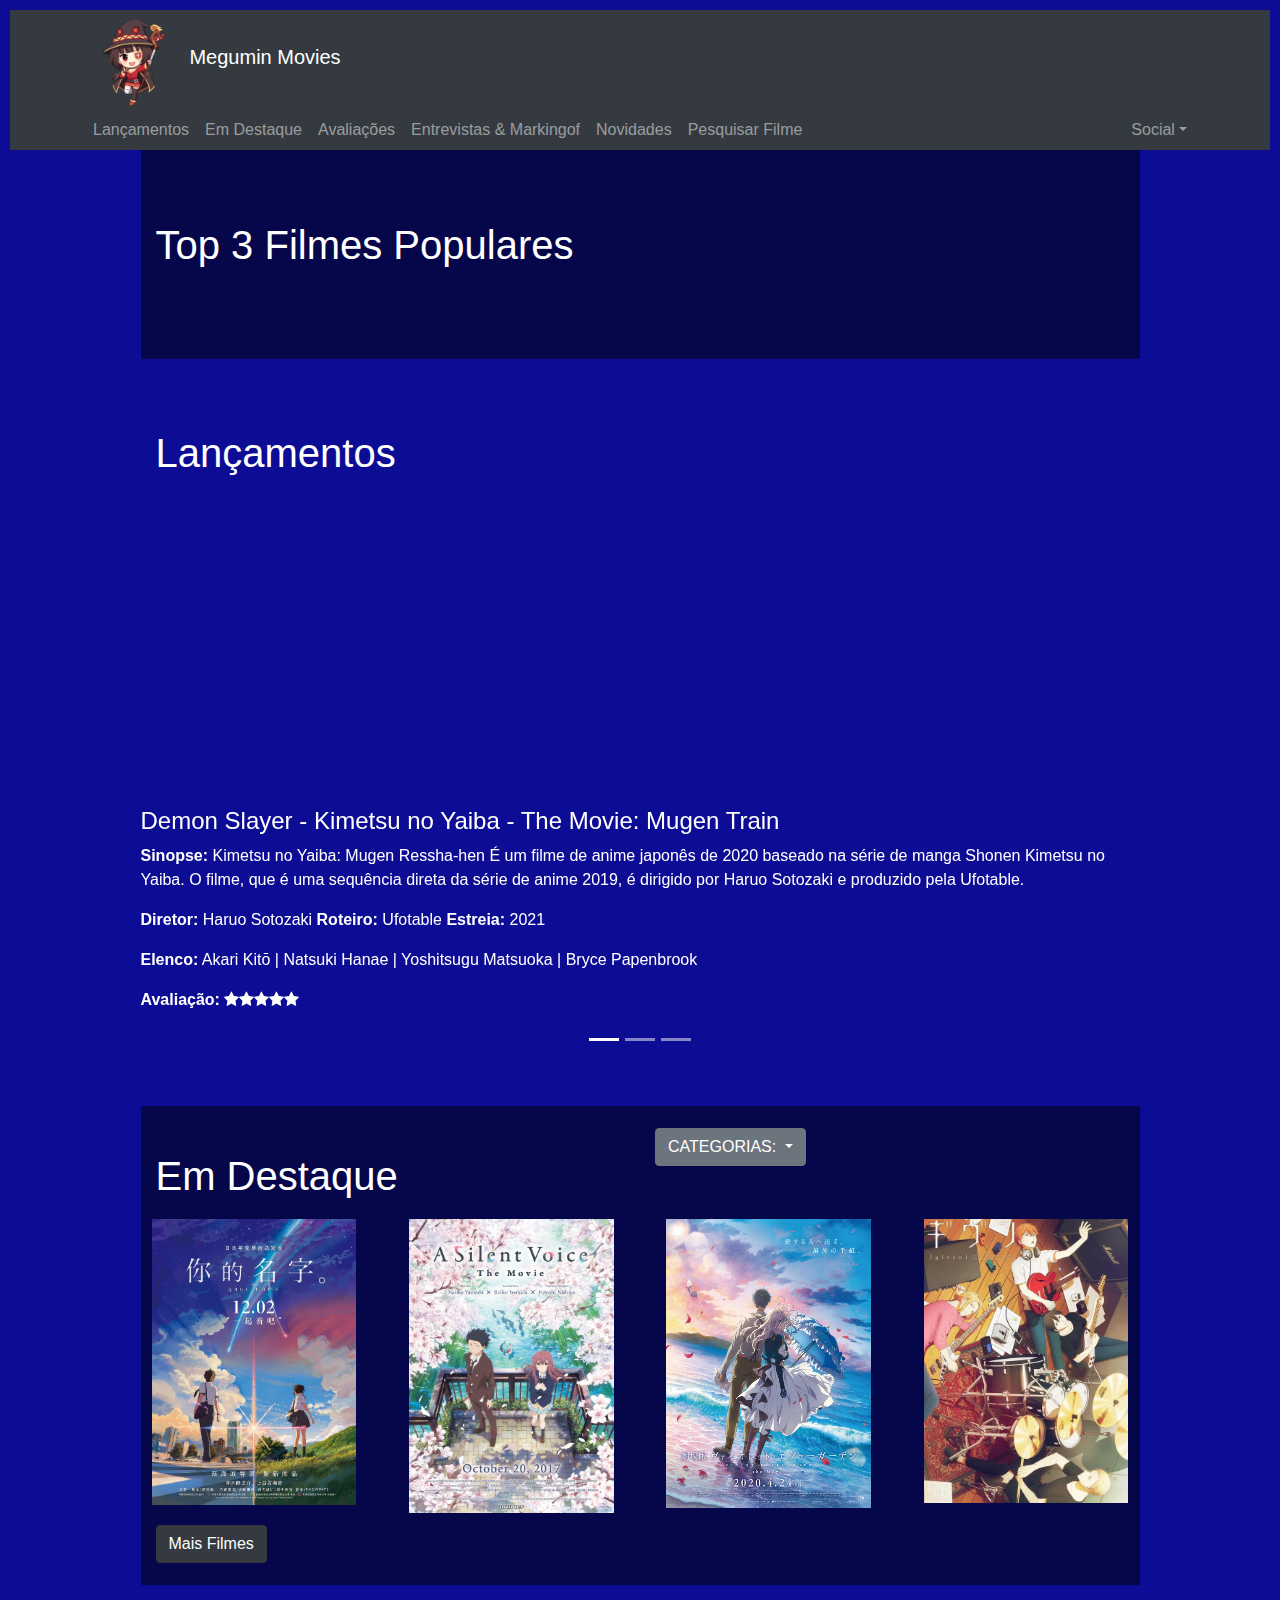
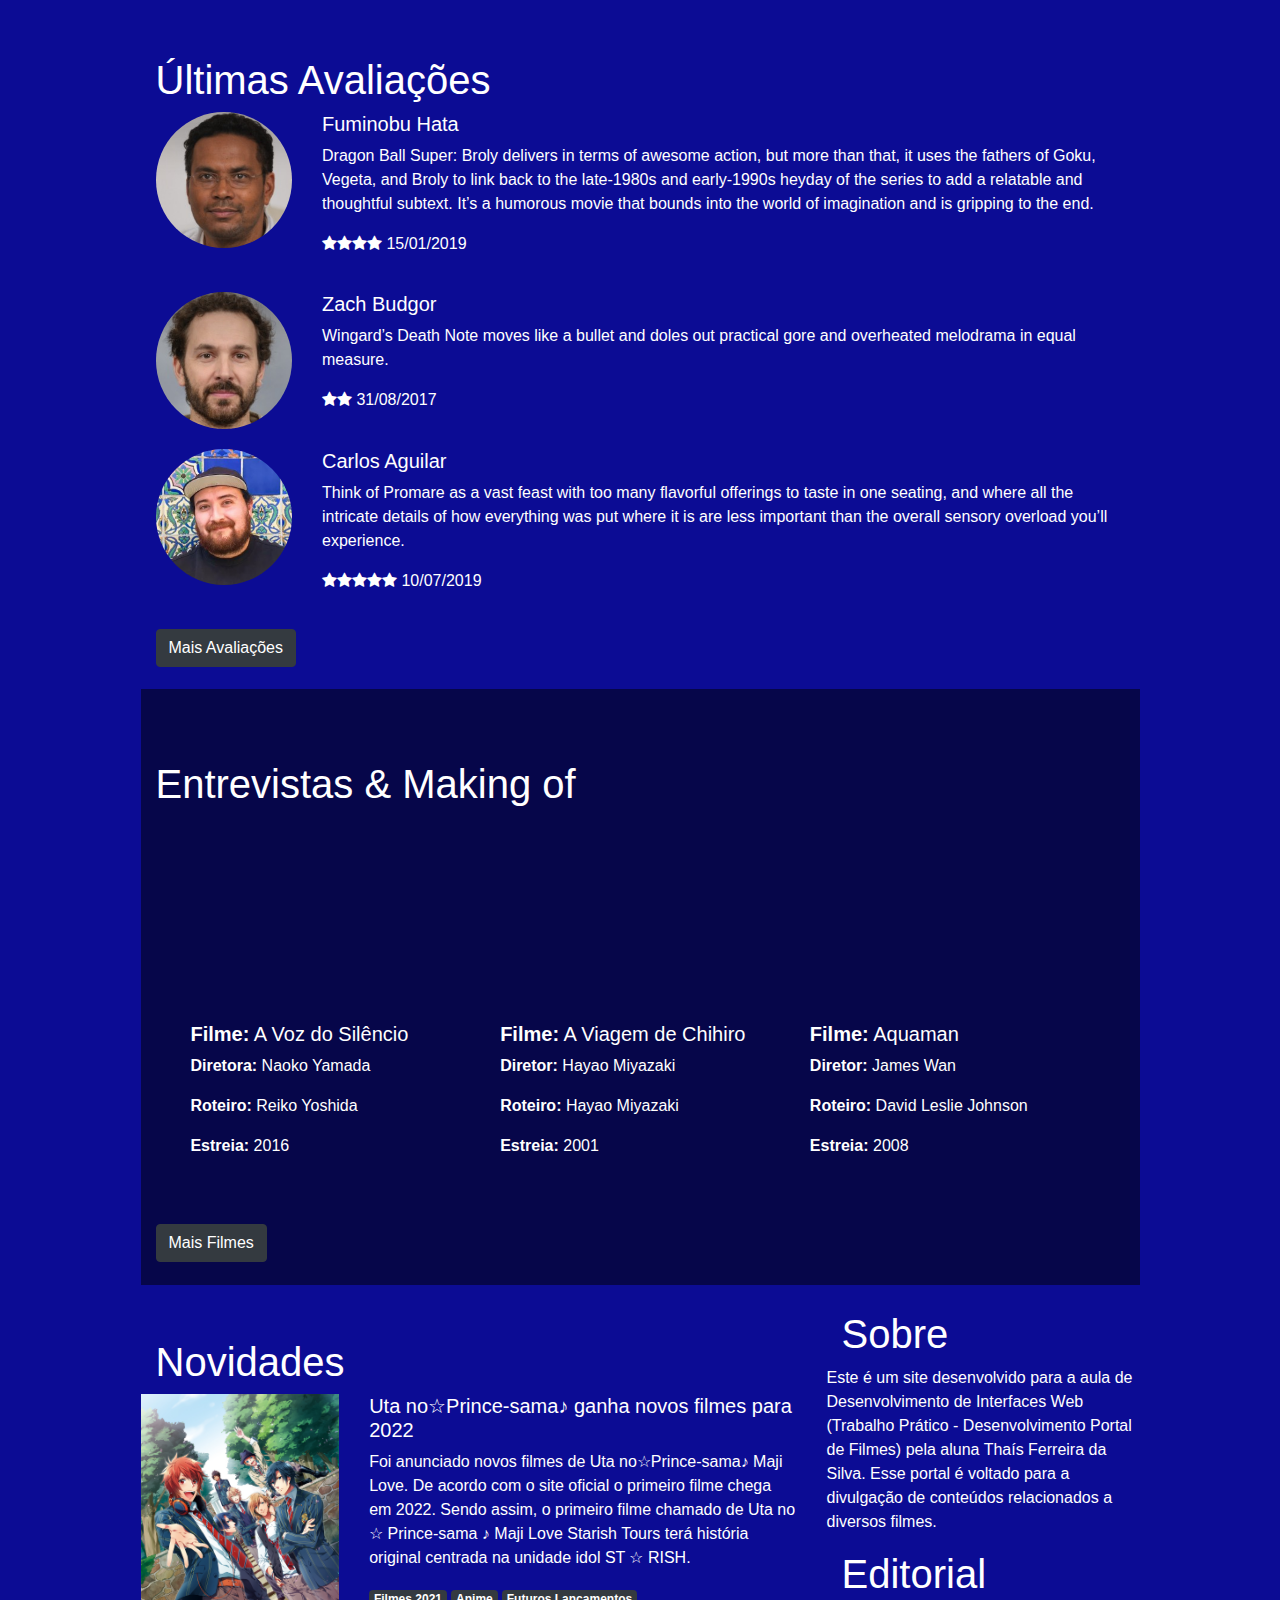
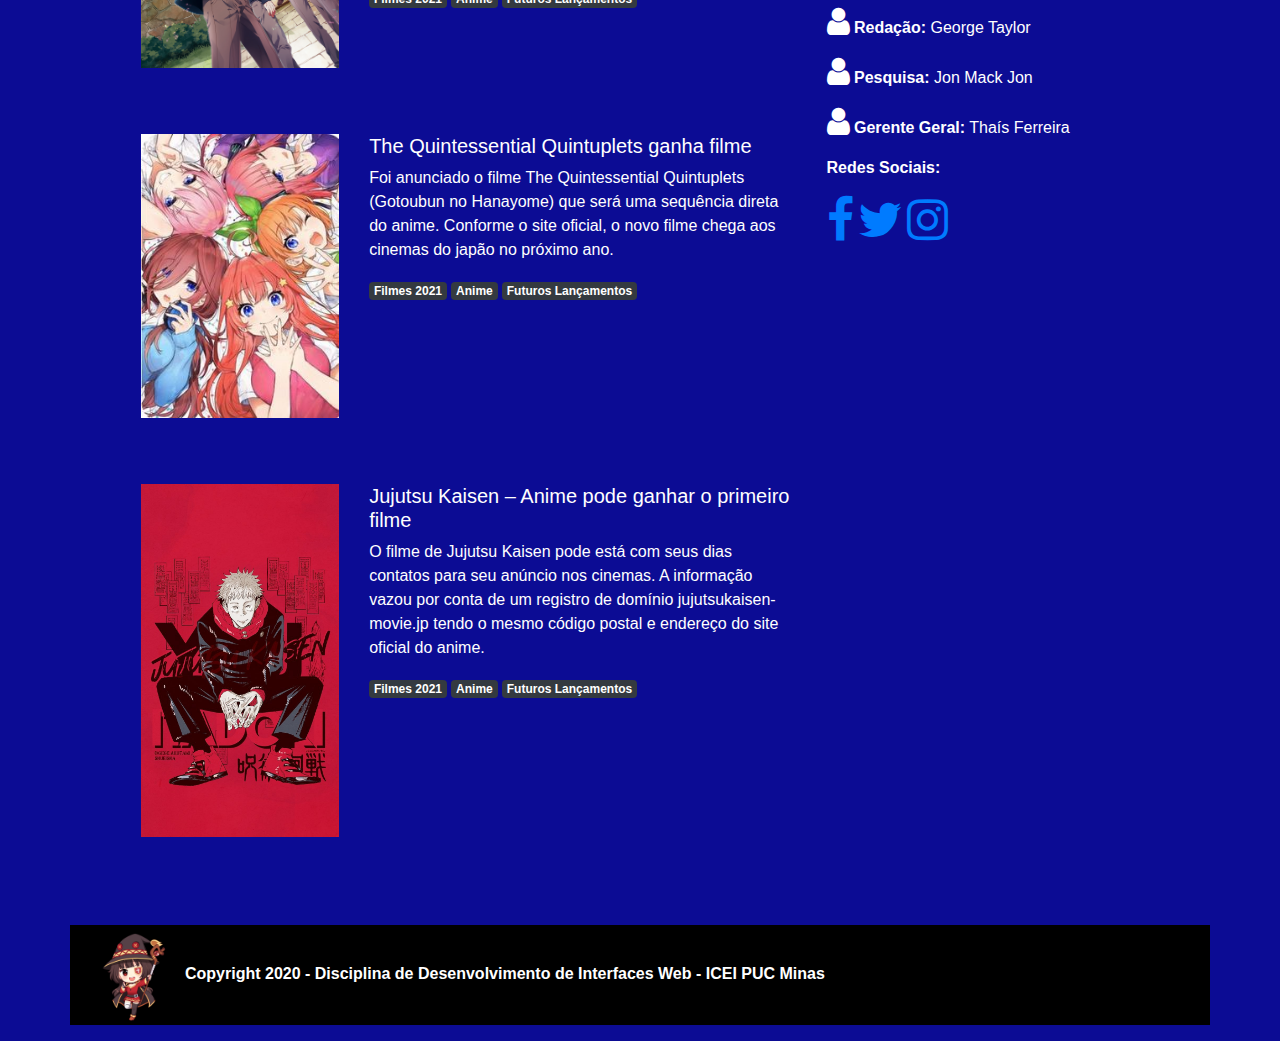
<file: index.html>
<!DOCTYPE html>

<html lang="pt-br">

<head>
    <!--Required metn tags-->
    <meta charset="utf-8">
    <meta name="viewport" content="width=device-width, initial-scale=1, shrink-to-fit=no">
    <title>Megumin Movies</title>

    <!--Bootstrap css-->
    <link rel="stylesheet" href="https://stackpath.bootstrapcdn.com/bootstrap/4.4.1/css/bootstrap.min.css"
        integrity="sha384-Vkoo8x4CGsO3+Hhxv8T/Q5PaXtkKtu6ug5TOeNV6gBiFeWPGFN9MuhOf23Q9Ifjh" crossorigin="anonymous">
    <link rel="stylesheet" href="//maxcdn.bootstrapcdn.com/font-awesome/4.3.0/css/font-awesome.min.css">
    <link rel="stylesheet" href="styleportaldefilmesAPI.css">
</head>

<body>
    <header>
        <nav class="navbar-expand-lg navbar-dark bg-dark">
            <div class="container">
                <img src="anime1.png" class="navLogo">
                <a class="navbar-brand h1 mb-0" href="index.html">Megumin Movies</a>
                <button class="navbar-toggler" type="button" data-toggle="collapse" data-target="#navbarSite">
                    <span class="navbar-toggler-icon"></span>
                </button>
                <div class="collapse navbar-collapse" id="navbarSite">
                    <ul class="navbar-nav mr-auto">
                        <li class="nav-item">
                            <a class="nav-link" href="#lan">Lançamentos</a>
                        </li>
                        <li class="nav-item">
                            <a class="nav-link" href="#des">Em Destaque</a>
                        </li>
                        <li class="nav-item">
                            <a class="nav-link" href="#ua">Avaliações</a>
                        </li>
                        <li class="nav-item">
                            <a class="nav-link" href="#em">Entrevistas & Markingof</a>
                        </li>
                        <li class="nav-item">
                            <a class="nav-link" href="#nov">Novidades</a>
                        </li>
                        <li class="nav-item">
                            <a class="nav-link" href="./pesquisa.html">Pesquisar Filme</a>
                        </li>
                    </ul>
                    <ul class="navbar-nav ml-auto">
                        <li class="nav-item dropdown">
                            <a class="nav-link dropdown-toggle" href="#" data-toggle="dropdown" id="navDrop">Social</a>
                            <div class="dropdown-menu">
                                <a target="_blank" class="dropdown-item"
                                    href="https://www.facebook.com/thais.ferreira.7965692">Facebook</a>
                                <a target="_blank" class="dropdown-item"
                                    href="https://www.instagram.com/thais_ferreira_ds/">Instagram</a>
                                <a target="_blank" class="dropdown-item"
                                    href="https://twitter.com/arquira2000">Twitter</a>
                            </div>
                        </li>
                    </ul>
                </div>
            </div>
        </nav>

    </header>
    <main class="container main">

        <section id="fp" class="row area filmes-populares">
            <div class="col-12">
                <h1>Top 3 Filmes Populares</h1>
            </div>
            <div class="row" id="movies-popular"></div>
        </section>

        <section id="lan" class="row area lancamento">
            <div class="col-12">
                <h1>Lançamentos</h1>
            </div>
            <div id="carouselExampleIndicators" class="carousel slide" data-ride="carousel">
                <ol class="carousel-indicators">
                    <li data-target="#carouselExampleIndicators" data-slide-to="0" class="active"></li>
                    <li data-target="#carouselExampleIndicators" data-slide-to="1"></li>
                    <li data-target="#carouselExampleIndicators" data-slide-to="2"></li>
                </ol>
                <div class="carousel-inner">
                    <div class="carousel-item active">
                        <div class="row blocolancamento">
                            <div class="col-12">
                                <iframe class="videolancamento"
                                    src="https://www.youtube.com/embed/ATJYac_dORw" title="YouTube video player"
                                    frameborder="0"
                                    allow="accelerometer; autoplay; clipboard-write; encrypted-media; gyroscope; picture-in-picture"
                                    allowfullscreen></iframe>
                                <iframe class="videolancamentom" src="https://www.youtube.com/embed/ATJYac_dORw"
                                    title="YouTube video player" frameborder="0"
                                    allow="accelerometer; autoplay; clipboard-write; encrypted-media; gyroscope; picture-in-picture"
                                    allowfullscreen></iframe>
                            </div>
                            <div class="col-12">
                                <h4>Demon Slayer - Kimetsu no Yaiba - The Movie: Mugen Train</h4>
                                <p><b>Sinopse:</b> Kimetsu no Yaiba: Mugen Ressha-hen É um filme de anime japonês de
                                    2020 baseado na série de manga Shonen Kimetsu no Yaiba. O filme, que é uma sequência
                                    direta da série de anime 2019, é dirigido por Haruo Sotozaki e produzido pela
                                    Ufotable.</p>
                                <p><b>Diretor:</b> Haruo Sotozaki <b>Roteiro:</b> Ufotable <b>Estreia:</b> 2021</p>
                                <p><b>Elenco:</b> Akari Kitō | Natsuki Hanae | Yoshitsugu Matsuoka | Bryce Papenbrook
                                </p>
                                <p><b>Avaliação:</b> <i class="fa fa-star"></i><i class="fa fa-star"></i><i
                                        class="fa fa-star"></i><i class="fa fa-star"></i><i class="fa fa-star"></i></p>
                            </div>
                        </div>
                    </div>
                    <div class="carousel-item">
                        <div class="row blocolancamento">
                            <div class="col-12">
                                <iframe class="videolancamento"
                                    src="https://www.youtube.com/embed/WN7OOohsXD8" title="YouTube video player"
                                    frameborder="0"
                                    allow="accelerometer; autoplay; clipboard-write; encrypted-media; gyroscope; picture-in-picture"
                                    allowfullscreen></iframe>
                                <iframe class="videolancamentom" src="https://www.youtube.com/embed/WN7OOohsXD8"
                                    title="YouTube video player" frameborder="0"
                                    allow="accelerometer; autoplay; clipboard-write; encrypted-media; gyroscope; picture-in-picture"
                                    allowfullscreen></iframe>
                            </div>
                            <div class="col-12">
                                <h4>My Hero Academia Movie 3: World Heroes' Mission</h4>
                                <p><b>Sinopse:</b> My Hero Academia: World Heroes Mission é uma história original que se
                                    passa durante o inverno do arco Hero Internship. Há um grupo misterioso que está
                                    determinado a eliminar todos aqueles com individualidades. Então, para salvar a
                                    todos, os Pro-Heroes precisam formar uma equipe mundial de heróis. É nesse momento
                                    que Deku, Bakugo, Todoroki e outros estudantes da U.A. Academy são chamados para
                                    combater essa ameaça. Será que eles vão conseguir salvar o mundo a tempo, antes da
                                    humanidade ser varrida da Terra?</p>
                                <p><b>Diretor:</b> Kenji Nagasaki <b>Roteiro:</b> Yōsuke Kuroda <b>Estreia:</b> 2021</p>
                                <p><b>Elenco:</b> Daiki Yamashita | Kenta Miyake | Christopher Sabat | Nobuhiko Okamoto
                                </p>
                                <p><b>Avaliação:</b> <i class="fa fa-star"></i><i class="fa fa-star"></i><i
                                        class="fa fa-star"></i><i class="fa fa-star"></i><i class="fa fa-star"></i></p>
                            </div>
                        </div>
                    </div>
                    <div class="carousel-item">
                        <div class="row blocolancamento">
                            <div class="col-12">
                                <iframe class="videolancamento"
                                    src="https://www.youtube.com/embed/IkcAhZlmE7w" title="YouTube video player"
                                    frameborder="0"
                                    allow="accelerometer; autoplay; clipboard-write; encrypted-media; gyroscope; picture-in-picture"
                                    allowfullscreen></iframe>
                                <iframe class="videolancamentom" src="https://www.youtube.com/embed/IkcAhZlmE7w"
                                    title="YouTube video player" frameborder="0"
                                    allow="accelerometer; autoplay; clipboard-write; encrypted-media; gyroscope; picture-in-picture"
                                    allowfullscreen></iframe>
                            </div>
                            <div class="col-12">
                                <h4>YURI!!! on ICE the movie : ICE ADOLESCENCE</h4>
                                <p><b>Sinopse:</b> A série centra-se na relação entre o patinador artístico japonês Yuri
                                    Katsuki e seu herói Victor Nikiforov, o campeão russo da patinagem artística no gelo
                                    que torna-se o treinador de Yuri e o jovem patinador prodígio russo Yuri Plisetsky,
                                    que torna-se o rival de Yuri Katsuki.</p>
                                <p><b>Diretora:</b> Sayo Yamamoto <b>Roteiro:</b> Mitsurou Kubo <b>Estreia:</b>2021</p>
                                <p><b>Elenco:</b> Toshiyuki Toyonaga | Yoshimasa Hosoya | Junichi Suwabe</p>
                                <p><b>Avaliação:</b> <i class="fa fa-star"></i><i class="fa fa-star"></i><i
                                        class="fa fa-star"></i><i class="fa fa-star"></i><i class="fa fa-star"></i></p>
                            </div>
                        </div>
                    </div>
                </div>
                <a class="carousel-control-prev" href="#carouselExampleIndicators" role="button" data-slide="prev">
                    <span class="carousel-control-prev-icon" aria-hidden="true"></span>
                    <span class="sr-only">Previous</span>
                </a>
                <a class="carousel-control-next" href="#carouselExampleIndicators" role="button" data-slide="next">
                    <span class="carousel-control-next-icon" aria-hidden="true"></span>
                    <span class="sr-only">Next</span>
                </a>
            </div>
        </section>

        <section id="des" class="row area destaque">
            <div class="col-12 col-sm-6">
                <h1>Em Destaque</h1>
            </div>
            <div class="col-12 col-sm-6 dropdown">
                <button type="button" class="btn btn-secondary dropdown-toggle desdrop" data-toggle="dropdown">
                    CATEGORIAS:
                </button>
                <div class="dropdown-menu">
                    <a class="dropdown-item" href="#">Todas</a>
                    <a class="dropdown-item" href="#">Ação e aventura</a>
                    <a class="dropdown-item" href="#">Drama</a>
                    <a class="dropdown-item" href="#">Comédia romântica</a>
                    <a class="dropdown-item" href="#">Ficção cienífica</a>
                    <a class="dropdown-item" href="#">Terror</a>
                </div>
            </div>
            <div class="row">
                <div class="col-12 col-sm-12 col-md-6 col-lg-3">
                    <a href="https://www.netflix.com/br/title/80161371"><img src="CoverYourName.jpg"
                            class="imgdestaque"></a>
                </div>

                <div class="col-12 col-sm-12 col-md-6 col-lg-3">
                    <a href="https://www.netflix.com/br/title/80223226"><img src="CoverASilentVoice.jpg"
                            class="imgdestaque"></a>
                </div>

                <div class="col-12 col-sm-12 col-md-6 col-lg-3">
                    <a href="https://www.netflix.com/br/title/80182123"><img src="CoverVioletEvergarden.png"
                            class="imgdestaque"></a>
                </div>
                <div class="col-12 col-sm-12 col-md-6 col-lg-3">
                    <a href="https://animesonline.vip/given-movie/"><img src="CoverGiven.jpg" class="imgdestaque"></a>
                </div>
            </div>
            <div class="col-12">
                <button type="button" class="btn btn-dark">Mais Filmes</button>
            </div>
        </section>

        <section id="ua" class="row area ultimasavaliacoes">
            <div class="col-12">
                <h1>Últimas Avaliações</h1>
            </div>
            <div class="col-12 col-sm-3 col-md-3 col-lg-2 av">
                <img src="avaliador1.jpg" class="rounded-circle imgua" alt="Cinque Terre">
            </div>
            <div class="col-12 col-sm-9 col-md-9 col-lg-10 av">
                <h5>Fuminobu Hata</h5>
                <p>Dragon Ball Super: Broly delivers in terms of awesome action, but more than that, it uses the fathers
                    of Goku, Vegeta, and Broly to link back to the late-1980s and early-1990s heyday of the series to
                    add a relatable and thoughtful subtext. It’s a humorous movie that bounds into the world of
                    imagination and is gripping to the end.</p>
                <p><i class="fa fa-star"></i><i class="fa fa-star"></i><i class="fa fa-star"></i><i
                        class="fa fa-star"></i> 15/01/2019</p>
            </div>
            <div class="col-12 col-sm-3 col-md-3 col-lg-2 av">
                <img src="avaliador2.jpg" class="rounded-circle imgua" alt="Cinque Terre">
            </div>
            <div class="col-12 col-sm-9 col-md-9 col-lg-10 av">
                <h5>Zach Budgor</h5>
                <p>Wingard’s Death Note moves like a bullet and doles out practical gore and overheated melodrama in
                    equal measure.</p>
                <p><i class="fa fa-star"></i><i class="fa fa-star"></i> 31/08/2017</p>
            </div>
            <div class="col-12 col-sm-3 col-md-3 col-lg-2 av">
                <img src="avaliador3.png" class="rounded-circle imgua" alt="Cinque Terre">
            </div>
            <div class="col-12 col-sm-9 col-md-9 col-lg-10 av">
                <h5>Carlos Aguilar</h5>
                <p>Think of Promare as a vast feast with too many flavorful offerings to taste in one seating, and where
                    all the intricate details of how everything was put where it is are less important than the overall
                    sensory overload you’ll experience.</p>
                <p><i class="fa fa-star"></i><i class="fa fa-star"></i><i class="fa fa-star"></i><i
                        class="fa fa-star"></i><i class="fa fa-star"></i> 10/07/2019</p>
            </div>
            <div class="col-12">
                <button type="button" class="btn btn-dark">Mais Avaliações</button>
            </div>
        </section>

        <section id="em" class="row area entrevistas">
            <div class="col-12">
                <h1>Entrevistas & Making of</h1>
            </div>
            <div class="row divVideosEntrevista">
                <div class="col-12 col-lg-4 emvideo">
                    <iframe class="videoentrevista"
                        src="https://www.youtube.com/embed/b3qt_XjT-Wo" title="YouTube video player" frameborder="0"
                        allow="accelerometer; autoplay; clipboard-write; encrypted-media; gyroscope; picture-in-picture"
                        allowfullscreen></iframe>
                    <h5><b>Filme:</b> A Voz do Silêncio</h5>
                    <p><b>Diretora:</b> Naoko Yamada</p>
                    <p><b>Roteiro:</b> Reiko Yoshida</p>
                    <p><b>Estreia:</b> 2016</p>
                </div>

                <div class="col-12 col-lg-4 emvideo">
                    <iframe class="videoentrevista"
                        src="https://www.youtube.com/embed/ZJ7ymWBf7XE" title="YouTube video player" frameborder="0"
                        allow="accelerometer; autoplay; clipboard-write; encrypted-media; gyroscope; picture-in-picture"
                        allowfullscreen></iframe>
                    <h5><b>Filme:</b> A Viagem de Chihiro</h5>
                    <p><b>Diretor:</b> Hayao Miyazaki</p>
                    <p><b>Roteiro:</b> Hayao Miyazaki</p>
                    <p><b>Estreia:</b> 2001</p>
                </div>

                <div class="col-12 col-lg-4 emvideo">
                    <iframe class="videoentrevista"
                        src="https://www.youtube.com/embed/0HEvyxNJRks" title="YouTube video player" frameborder="0"
                        allow="accelerometer; autoplay; clipboard-write; encrypted-media; gyroscope; picture-in-picture"
                        allowfullscreen></iframe>
                    <h5><b>Filme:</b> Aquaman</h5>
                    <p><b>Diretor:</b> James Wan</p>
                    <p><b>Roteiro:</b> 	David Leslie Johnson</p>
                    <p><b>Estreia:</b> 2008</p>
                </div>
            </div>
            <div class="col-12">
                <button type="button" class="btn btn-dark">Mais Filmes</button>
            </div>
        </section>

        <section id="nov" class="row area nse">
            <div class="row">
                <div class="col-12 col-sm-12 col-md-8 col-lg-8">
                    <div class="col-12 ">
                        <h1>Novidades</h1>
                    </div>
                    <div>
                        <div class="row novblock">
                            <div class="col-12 col-sm-12 col-md-4 col-lg-4">
                                <img src="noticia1.jpg" class="imgnovidades">
                            </div>
                            <div class="col-12 col-sm-12 col-md-8 col-lg-8">
                                <h5>Uta no☆Prince-sama♪ ganha novos filmes para 2022</h5>
                                <p>Foi anunciado novos filmes de Uta no☆Prince-sama♪ Maji Love. De acordo com o site
                                    oficial o primeiro filme chega em 2022. Sendo assim, o primeiro filme chamado de Uta
                                    no ☆ Prince-sama ♪ Maji Love Starish Tours terá história original centrada na
                                    unidade idol ST ☆ RISH.</p>
                                <p><span class="badge badge-dark">Filmes 2021 </span> <span
                                        class="badge badge-dark">Anime </span> <span class="badge badge-dark">Futuros
                                        Lançamentos</span></p>
                            </div>
                        </div>
                    </div>
                    <div>
                        <div class="row novblock">
                            <div class="col-12 col-sm-12 col-md-4 col-lg-4">
                                <img src="noticia2.jpg" class="imgnovidades">
                            </div>
                            <div class="col-12 col-sm-12 col-md-8 col-lg-8">
                                <h5>The Quintessential Quintuplets ganha filme</h5>
                                <p>Foi anunciado o filme The Quintessential Quintuplets (Gotoubun no Hanayome) que será
                                    uma sequência direta do anime. Conforme o site oficial, o novo filme chega aos
                                    cinemas do japão no próximo ano.</p>
                                <p><span class="badge badge-dark">Filmes 2021 </span> <span
                                        class="badge badge-dark">Anime </span>
                                    <span class="badge badge-dark">Futuros Lançamentos</span>
                                </p>
                            </div>
                        </div>
                    </div>
                    <div>
                        <div class="row novblock">
                            <div class="col-12 col-sm-12 col-md-4 col-lg-4">
                                <img src="noticia3.jpg" class="imgnovidades">
                            </div>
                            <div class="col-12 col-sm-12 col-md-8 col-lg-8">
                                <h5>Jujutsu Kaisen – Anime pode ganhar o primeiro filme</h5>
                                <p>O filme de Jujutsu Kaisen pode está com seus dias contatos para seu anúncio nos
                                    cinemas. A informação vazou por conta de um registro de domínio
                                    jujutsukaisen-movie.jp tendo o mesmo código postal e endereço do site oficial do
                                    anime.</p>
                                <p><span class="badge badge-dark">Filmes 2021 </span> <span
                                        class="badge badge-dark">Anime </span> <span class="badge badge-dark">Futuros
                                        Lançamentos</span></p>
                            </div>
                        </div>
                    </div>
                </div>
                <div class="col-12 col-sm-12 col-md-4 col-lg-4 sobreeditorial">
                    <div class="col-12 col-sm-12 col-md-4 col-lg-4">
                        <h1>Sobre</h1>
                    </div>
                    <p>Este é um site desenvolvido para a aula de Desenvolvimento de Interfaces Web (Trabalho Prático -
                        Desenvolvimento Portal de Filmes) pela aluna Thaís Ferreira da Silva. Esse portal é voltado para a divulgação de conteúdos
                        relacionados a diversos filmes.</p>
                    <div class="col-12 col-sm-12 col-md-4 col-lg-4">
                        <h1>Editorial</h1>
                    </div>
                    <p><i class="fa fa-user" style="font-size:200%"></i> <b>Redação:</b> George Taylor</p>
                    <p><i class="fa fa-user" style="font-size:200%"></i> <b>Pesquisa:</b> Jon Mack Jon</p>
                    <p><i class="fa fa-user" style="font-size:200%"></i> <b>Gerente Geral:</b> Thaís Ferreira</p>
                    <p><b>Redes Sociais:</b></p>
                    <a target="_blank" href="https://www.facebook.com/thais.ferreira.7965692"><i class="fa fa-facebook"
                            style="font-size:300%"></i></a>
                    <a target="_blank" href="https://twitter.com/arquira2000"><i class="fa fa-twitter"
                            style="font-size:300%"></i></a>
                    <a target="_blank" href="https://www.instagram.com/thais_ferreira_ds/"><i class="fa fa-instagram"
                            style="font-size:300%"></i></a>
                </div>
            </div>
        </section>
    </main>

    <footer class="container footer">
        <p><img src="anime1.png" class="navLogo"><b>Copyright 2020 - Disciplina de Desenvolvimento de Interfaces Web - ICEI PUC Minas</b></p>

    </footer>
    <script src="filmespopulares.js"></script>
    <script src="https://code.jquery.com/jquery-3.4.1.slim.min.js"
        integrity="sha384-J6qa4849blE2+poT4WnyKhv5vZF5SrPo0iEjwBvKU7imGFAV0wwj1yYfoRSJoZ+n"
        crossorigin="anonymous"></script>
    <script src="https://cdn.jsdelivr.net/npm/popper.js@1.16.0/dist/umd/popper.min.js"
        integrity="sha384-Q6E9RHvbIyZFJoft+2mJbHaEWldlvI9IOYy5n3zV9zzTtmI3UksdQRVvoxMfooAo"
        crossorigin="anonymous"></script>
    <script src="https://stackpath.bootstrapcdn.com/bootstrap/4.4.1/js/bootstrap.min.js"
        integrity="sha384-wfSDF2E50Y2D1uUdj0O3uMBJnjuUD4Ih7YwaYd1iqfktj0Uod8GCExl3Og8ifwB6"
        crossorigin="anonymous"></script>
</body>

</html>
</file>
<file: styleportaldefilmesAPI.css>
/*Geral============================================================*/
body{
    background-color:rgb(12, 12, 148);
    color: white;
    padding: 0px;
    margin: 10px;
}
.area{
    margin: 0 5%;
    padding: 2% 0;
}
h1{
    margin-top: 5%;
}
img:hover{
    transform: scale(1.1);
    cursor: pointer;
}

/*Navbar============================================================*/
.navLogo{
    width: 100px;
}
/*Filmes Populares============================================================*/
.filmes-populares{
    background-color: rgba(0, 0, 0, 0.500);
}
.card-img-top{
    width: 95%;
    margin: 2%;

}
#movies-popular{
    margin: 3%;
}
.cardbox{
    margin-bottom: 3%;
}

/*Lançamentos============================================================*/
.videolancamentom{
    display: none;
}
.carousel-indicators{
    top: 100%;
}
.carousel-control-prev{
    display: none;
}
.carousel-control-next{
    display: none;
}
.videolancamento{
    width: 560px;
    height: 315px;
}
.lancamento{
    margin-bottom: 5%;
}

/*Em Destaque============================================================*/
.destaque{
    background-color: rgba(0, 0, 0, 0.500);
}
.imgdestaque{
    width: 90%;
    margin: 5%;
}

/*Ultimas Avaliaçoes============================================================*/
.imgua{
    width: 100%;
}
.av{
    margin-bottom: 20px;
}

/*Entrevistas & Making of============================================================*/
.entrevistas{
    background-color: rgba(0, 0, 0, 0.500);
}
.videoentrevista{
    display: inline;
    max-width: 100% !important;
    max-height: 100% !important;
}
.divVideosEntrevista{
    padding: 5%;
}

/*Novidades============================================================*/
.imgnovidades{
    width: 100%;
}
.novblock{
    margin-bottom: 10%;
}

/*Sobre============================================================*/

/*Editorial============================================================*/

/*Rodapé============================================================*/
.footer{
    background-color: black;
}

/*============================================================*/

/* Media Queries */
@media screen and (max-width:450px){
    .videolancamento{
        display: inline;
        max-width: 100% !important;
        max-height: 100% !important;
    }
    .navLogo{
        width: 50px !important;
    }
}
@media screen and (max-width:600px){
    .videolancamento{
        display: inline;
        max-width: 100% !important;
        max-height: 100% !important;
    }
}
@media screen and (max-width:800px){
    .videolancamento{
        width: 420px !important;
        height: 236px !important;
    }
}

@media screen and (max-width:1000px){
    .videolancamento{
        width: 560px;
        height: 315px;
    }
}
</file>
